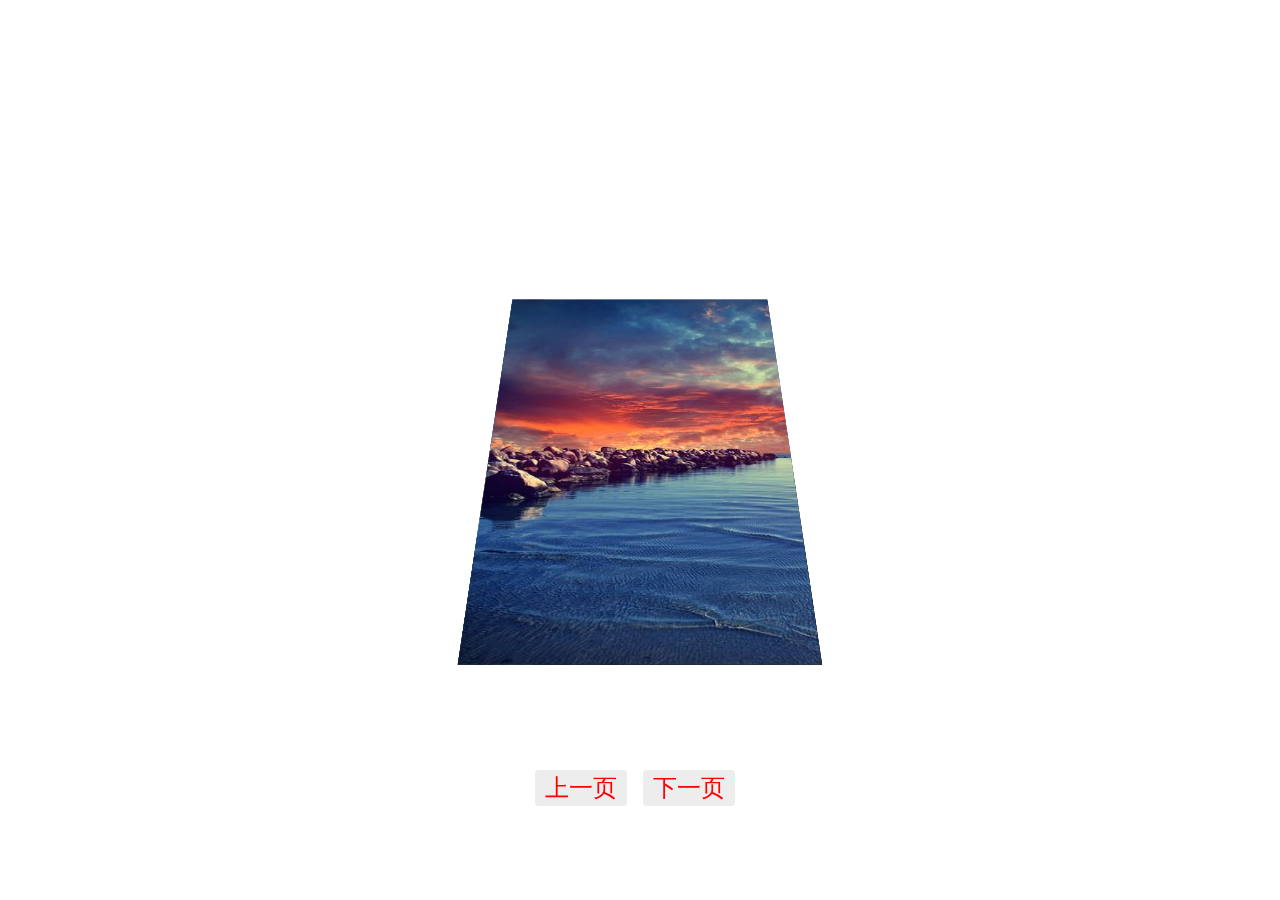
<file: index.html>
<!DOCTYPE html>
<html lang="en">
<head>
	<meta charset="UTF-8">
	<title>图片翻页</title>
	<link rel="stylesheet" href="./css/style.css">
	<script src="js/jquery-1.11.3.min.js" type="text/javascript" charset="utf-8"></script>
	<script src="js/index.js"></script>
</head>
<body>
	<div id="main" class="preserve-3d">
		<div class="page preserve-3d animation-1">
			<div class="img-page">
				<img src="./img/1.jpg">
			</div>
		</div>
		<div class="page preserve-3d animation-2">
			<div class="img-page">
				<img src="./img/2.jpg">
			</div>
		</div>
		<div class="page preserve-3d animation-3">
			<div class="img-page">
				<img src="./img/3.jpg">
			</div>
		</div>
		<div class="page preserve-3d animation-4">
			<div class="img-page">
				<img src="./img/4.jpg">
			</div>
		</div>
		<div class="page preserve-3d animation-5">
			<div class="img-page">
				<img src="./img/5.jpg">
			</div>
		</div>
		<div class="page preserve-3d animation-6">
			<div class="img-page">
				<img src="./img/6.jpg">
			</div>
		</div>
		<div class="page preserve-3d animation-7">
			<div class="img-page">
				<img src="./img/7.jpg">
			</div>
		</div>
		<div class="page preserve-3d animation-8">
			<div class="img-page">
				<img src="./img/8.jpg">
			</div>
		</div>
	</div>
	<div class="btn">
		<span class="prev">上一页</span>
		<span class="next">下一页</span>
	</div>
</body>
</html>
</file>
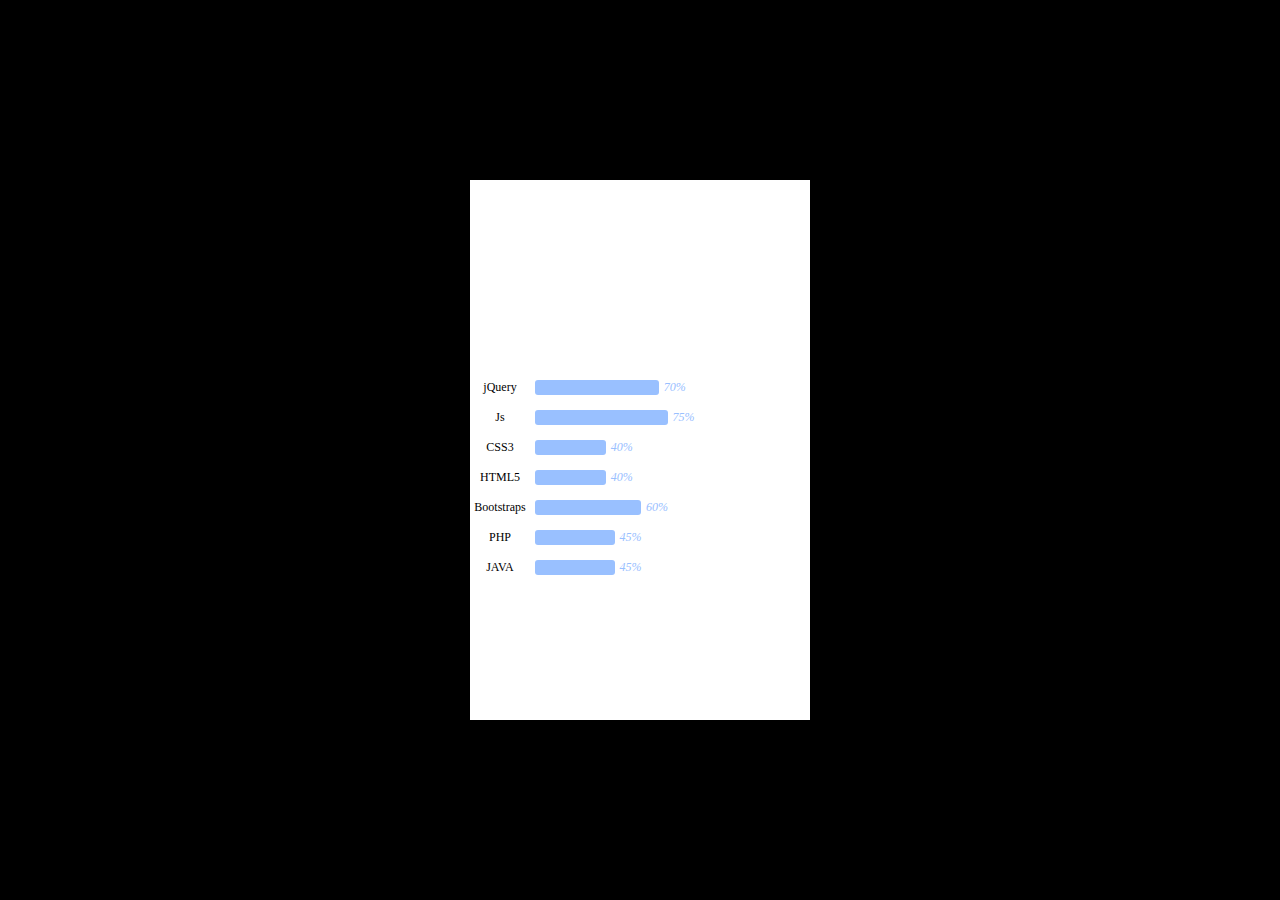
<file: canvas/web_ComponentBar.html>
<!DOCTYPE html>
<html>
<head>
 	<meta charset="utf-8">
	<meta name = 'viewport' content="width = device-width,minimum-scale=1,maximum-scale=1">
	<title>web柱状图</title>

	<style type="text/css">
		body{
			margin:0;
			padding: 0;
			background-color: #000;
			font-size: 12px;
		}
		.device{
            width: 340px;
            height: 540px;
            background-color: #fff;
            position: absolute;
            left: 50%;
            top: 50%;
            margin: -270px 0 0 -170px;
        }
	</style>
	<script type="text/javascript" src="js/lib/jquery.js"></script>
    <script type="text/javascript" src="js/web_ComponentBase.js"></script>
    <script type="text/javascript" src="js/web_ComponentBar.js"></script>
    <link rel="stylesheet" type="text/css" href="css/web_ComponentBase.css">
    <link rel="stylesheet" type="text/css" href="css/web_ComponentBar.css">
</head>
<body>
	<div class="device"></div>
	<script type="text/javascript">
		var cfg = {
			type :'bar',
			width : 530,
            height : 600,
			data:[
                ['jQuery' , .70 ],
                ['Js' , .75  ,'#ff7676'],
                ['CSS3' , .40 ],
                ['HTML5' , .40  ],
                ['Bootstraps' , .60  ],
                ['PHP' , .45  ],
                ['JAVA' , .45],
            ],
            css : {
                top:100,
                opacity:0
            },
            animateIn:{
                opacity:1,
                top:200,
            },
            animateOut:{
                opacity:0,
                top:100,
            },
            centent:true
		}
		// var web = new web_ComponentBase
		var comBar =  new webComponentBar( 'myBarComponent' ,cfg );
		$('.device').append(comBar);
		var leave = true;
        $('body').click(function (){
            leave = !leave;
            $('.web_component').trigger( leave ? 'onLeave' : 'onLoad' )
        }).click();
	</script>
</body>
</html>
</file>
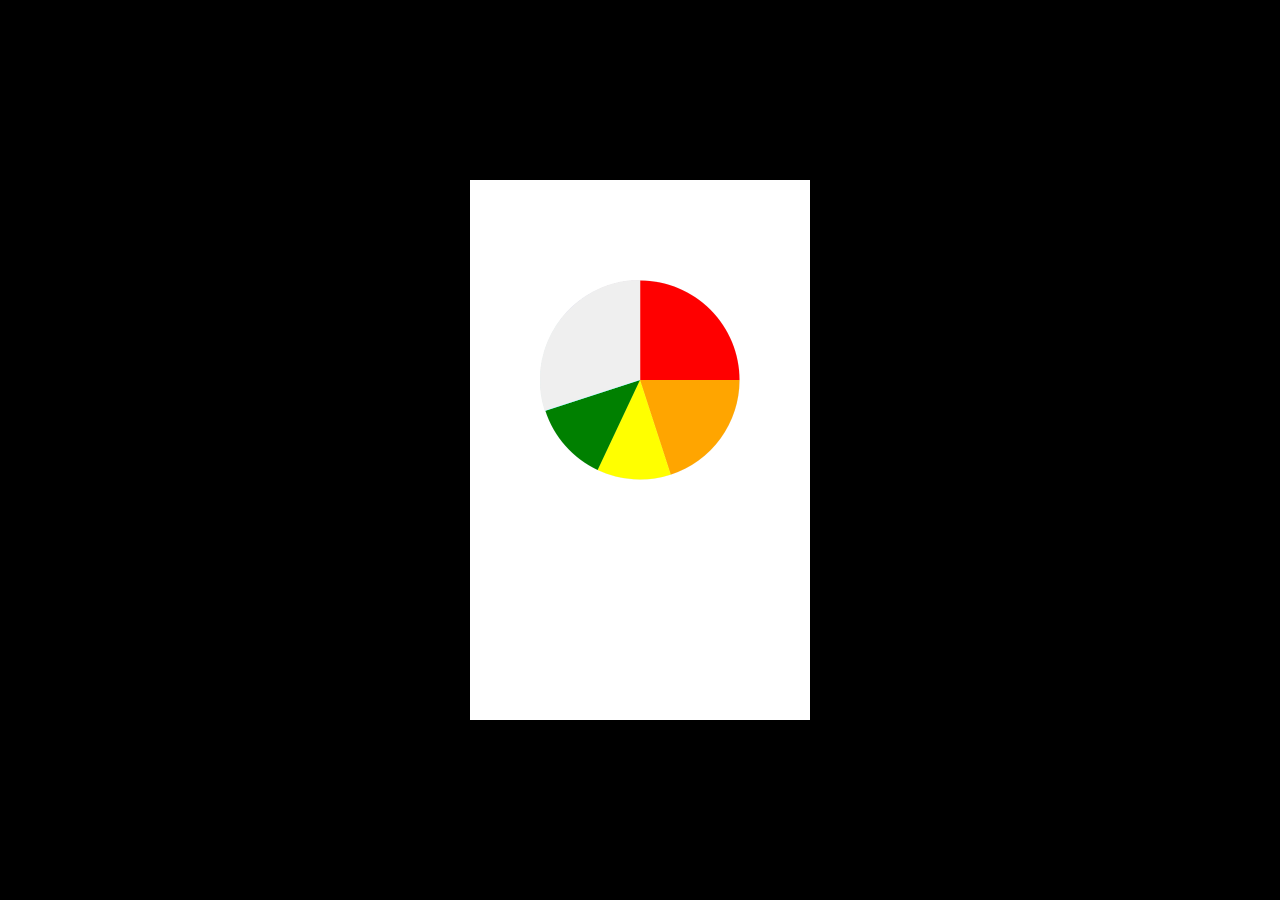
<file: canvas/web_ComponentPie.html>
<!DOCTYPE html>
<html>
<head>
 	<meta charset="utf-8">
	<meta name = 'viewport' content="width = device-width,minimum-scale=1,maximum-scale=1">
	<title>web折线图</title>

	<style type="text/css">
		body{
			margin:0;
			padding: 0;
			background-color: #000;
			font-size: 12px;
		}
		.device{
            width: 340px;
            height: 540px;
            background-color: #fff;
            position: absolute;
            left: 50%;
            top: 50%;
            margin: -270px 0 0 -170px;
        }
	</style>
	<script type="text/javascript" src="js/lib/jquery.js"></script>
    <script type="text/javascript" src="js/web_ComponentBase.js"></script>
    <script type="text/javascript" src="js/web_ComponentPie.js"></script>
    <link rel="stylesheet" type="text/css" href="css/web_ComponentBase.css">
    <link rel="stylesheet" type="text/css" href="css/web_ComponentPie.css">
</head>
<body>
	<div class="device"></div>
	<script type="text/javascript">
		var cfg = {
			type :'pie',
			width : 400,
            height : 400,
			data:[
                ['jQuery' , .25 ],
                ['Js' , .20],
                ['CSS3' , .12 ],
                ['HTML5' , .13  ],
                ['BS' , .15  ],
                ['PHP' , .08  ],
                ['JAVA' , .07],
            ],
            css : {
                top:100,
                opacity:1
            },
            // animateIn:{
            //     opacity:1,
            //     top:200,
            // },
            // animateOut:{
            //     opacity:0,
            //     top:100,
            // },
            center:true
		}
		// var web = new web_ComponentBase
		var comBar =  new webComponentPie( 'myBarComponent' ,cfg );
		$('.device').append(comBar);
		var leave = true;
        $('body').click(function (){
            leave = !leave;
            $('.web_component').trigger( leave ? 'onLeave' : 'onLoad' )
        }).click();
	</script>
</body>
</html>
</file>
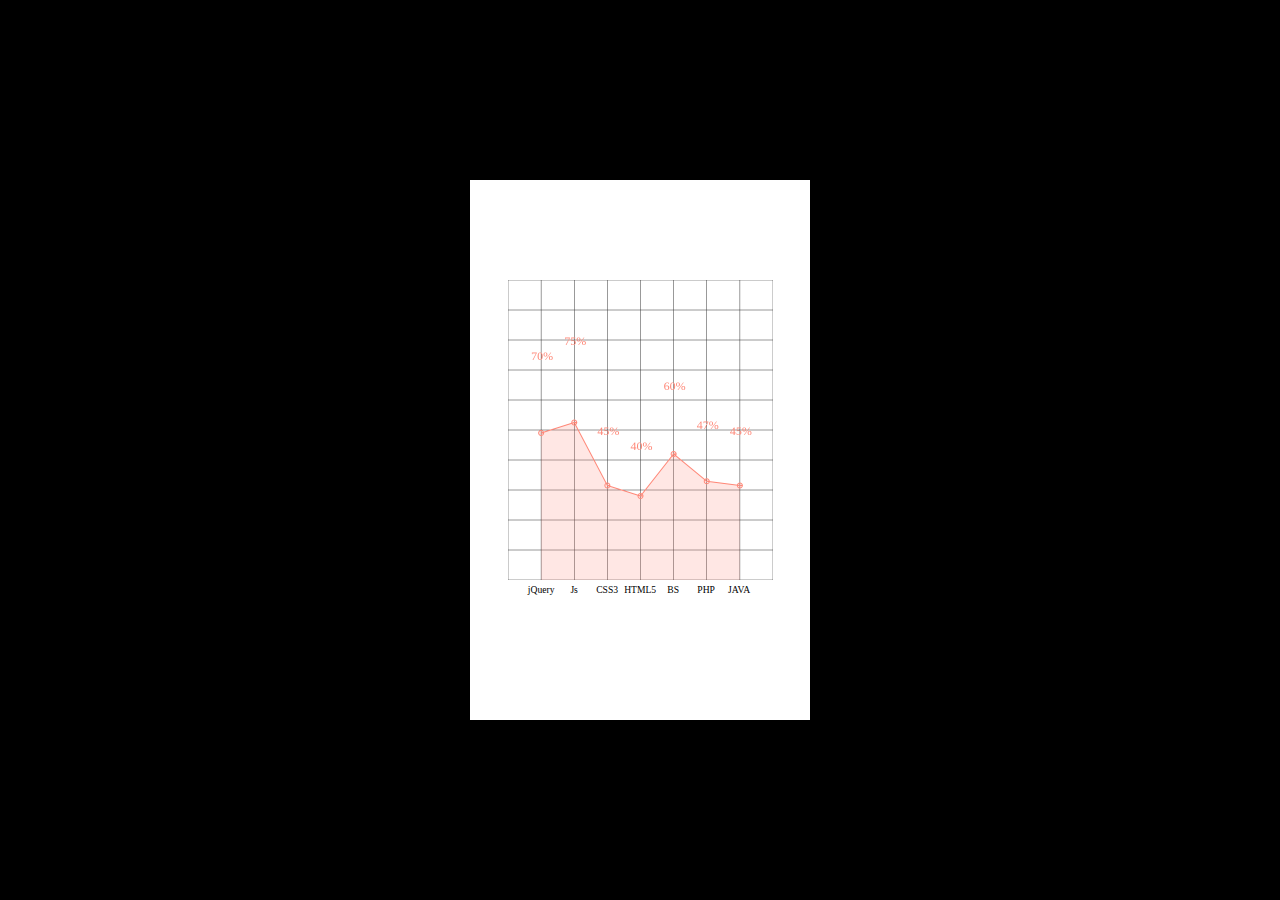
<file: canvas/web_ComponentPolyline.html>
<!DOCTYPE html>
<html>
<head>
 	<meta charset="utf-8">
	<meta name = 'viewport' content="width = device-width,minimum-scale=1,maximum-scale=1">
	<title>web折线图</title>

	<style type="text/css">
		body{
			margin:0;
			padding: 0;
			background-color: #000;
			font-size: 12px;
		}
		.device{
            width: 340px;
            height: 540px;
            background-color: #fff;
            position: absolute;
            left: 50%;
            top: 50%;
            margin: -270px 0 0 -170px;
        }
	</style>
	<script type="text/javascript" src="js/lib/jquery.js"></script>
    <script type="text/javascript" src="js/web_ComponentBase.js"></script>
    <script type="text/javascript" src="js/web_ComponentPolyline.js"></script>
    <link rel="stylesheet" type="text/css" href="css/web_ComponentBase.css">
    <link rel="stylesheet" type="text/css" href="css/web_ComponentPolyline.css">
</head>
<body>
	<div class="device"></div>
	<script type="text/javascript">
		var cfg = {
			type :'polyline',
			width : 530,
            height : 600,
			data:[
                ['jQuery' , .70 ],
                ['Js' , .75],
                ['CSS3' , .45 ],
                ['HTML5' , .40  ],
                ['BS' , .60  ],
                ['PHP' , .47  ],
                ['JAVA' , .45],
            ],
            css : {
                top:100,
                opacity:1
            },
            // animateIn:{
            //     opacity:1,
            //     top:200,
            // },
            // animateOut:{
            //     opacity:0,
            //     top:100,
            // },
            center:true
		}
		// var web = new web_ComponentBase
		var comBar =  new webComponentBar( 'myBarComponent' ,cfg );
		$('.device').append(comBar);
		var leave = true;
        $('body').click(function (){
            leave = !leave;
            $('.web_component').trigger( leave ? 'onLeave' : 'onLoad' )
        }).click();
	</script>
</body>
</html>
</file>
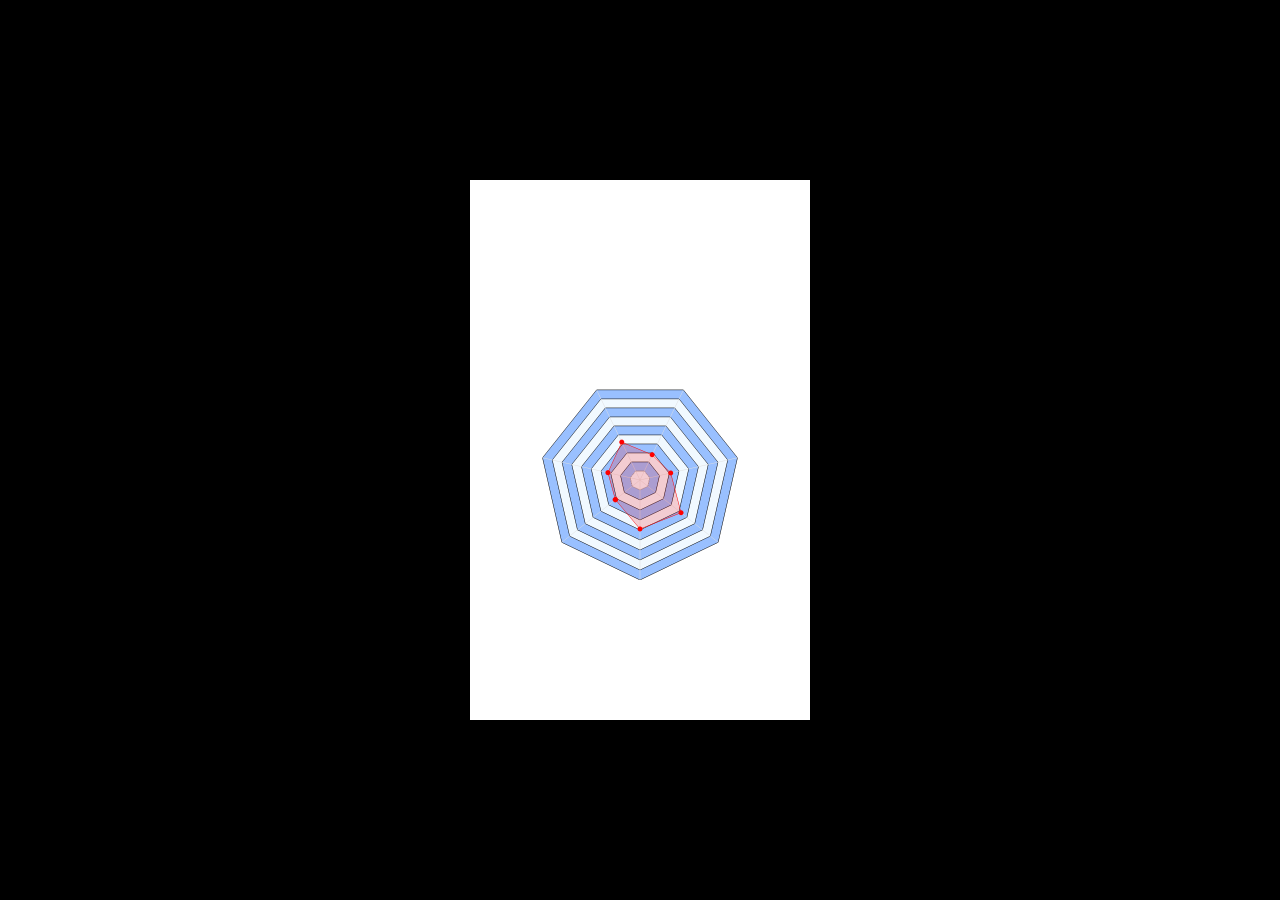
<file: canvas/web_ComponentRadar.html>
<!DOCTYPE html>
<html>
<head>
 	<meta charset="utf-8">
	<meta name = 'viewport' content="width = device-width,minimum-scale=1,maximum-scale=1">
	<title>web折线图</title>

	<style type="text/css">
		body{
			margin:0;
			padding: 0;
			background-color: #000;
			font-size: 12px;
		}
		.device{
            width: 340px;
            height: 540px;
            background-color: #fff;
            position: absolute;
            left: 50%;
            top: 50%;
            margin: -270px 0 0 -170px;
        }
	</style>
	<script type="text/javascript" src="js/lib/jquery.js"></script>
    <script type="text/javascript" src="js/web_ComponentBase.js"></script>
    <script type="text/javascript" src="js/web_ComponentRadar.js"></script>
    <link rel="stylesheet" type="text/css" href="css/web_ComponentBase.css">
    <link rel="stylesheet" type="text/css" href="css/web_ComponentRadar.css">
</head>
<body>
	<div class="device"></div>
	<script type="text/javascript">
		var cfg = {
			type :'polyline',
			width : 400,
            height : 400,
			data:[
                ['jQuery' , .70 ],
                ['Js' , .75],
                ['CSS3' , .45 ],
                ['HTML5' , .40  ],
                ['BS' , .60  ],
                ['PHP' , .47  ],
                ['JAVA' , .45],
            ],
            css : {
                top:100,
                opacity:1
            },
            animateIn:{
                opacity:1,
                top:200,
            },
            animateOut:{
                opacity:0,
                top:100,
            },
            center:true
		}
		// var web = new web_ComponentBase
		var comBar =  new webComponentRadar( 'myBarComponent' ,cfg );
		$('.device').append(comBar);
		var leave = true;
        $('body').click(function (){
            leave = !leave;
            $('.web_component').trigger( leave ? 'onLeave' : 'onLoad' )
        }).click();
	</script>
</body>
</html>
</file>
<file: css/style.css>
/* 初始化浏览器 */
body, html{
	font: 24px/1 "microsoft yahei";
	margin: 0;
	padding: 0;
	height: 100%;
	-webkit-perspective: 1000px;
	-moz-perspective: 1000px;
	-ms-perspective: 1000px;
	perspective: 1000px;
}
img {
	border: none;
}

#main {
	position: absolute;
	top: 50%;
	left: 50%;
	margin-left: -150px;
	margin-top: -250px;
	width: 300px;
	height: 500px;
	background-color: #fff;
	-webkit-transform: rotateX(45deg);
	-ms-transform: rotateX(45deg);
	-o-transform: rotateX(45deg);
	transform: rotateX(45deg);
}

.preserve-3d{
	-webkit-transform-style: preserve-3d;
	-moz-transform-style: preserve-3d;
	-ms-transform-style: preserve-3d;
	transform-style: preserve-3d;	
}

.page {
	-webkit-transform-origin: 0 50%;
	-moz-transform-origin: 0 50%;
	-ms-transform-origin: 0 50%;
	-o-transform-origin: 0 50%;
	transform-origin: 0 50%;
	-webkit-transform: rotateY(0deg);
	-ms-transform: rotateY(0deg);
	-o-transform: rotateY(0deg);
	transform: rotateY(0deg);
}

.img-page {
	position: absolute;
	top: 0;
	left: 0;
	width: 300px;
	height: 500px;
}
.img-page p{background-color: #fff;}
.animation-1,.animation-2,.animation-3,.animation-4,.animation-5,.animation-6,.animation-7
{
	transform: rotateY(0deg);
	-webkit-transform: rotateY(0deg);
	-ms-transform: rotateY(0deg);
	-o-transform: rotateY(0deg);
}
.animation-1{position: absolute;z-index: 99;}
.animation-2{position: absolute;z-index: 98;}
.animation-3{position: absolute;z-index: 97;}
.animation-4{position: absolute;z-index: 96;}
.animation-5{position: absolute;z-index: 95;}
.animation-6{position: absolute;z-index: 94;}
.animation-7{position: absolute;z-index: 93;}
.animation-8{position: absolute;z-index: 92;}
.show.animation-1,.show.animation-2,.show.animation-3,.show.animation-4,.show.animation-5,.show.animation-6,.show.animation-7,.show.animation-8
{
	transition: all 3s linear 0s;
	-webkit-transition: all 3s linear 0s;
	-ms-transition: all 3s linear 0s;
	-o-transition: all 3s linear 0s;
	transform: rotateY(-160deg);
	-webkit-transform: rotateY(-160deg);
	-ms-transform: rotateY(-160deg);
	-o-transform: rotateY(-160deg);

}
.hide.animation-1,.hide.animation-2,.hide.animation-3,.hide.animation-4,.hide.animation-5,.hide.animation-6,.hide.animation-7,.hide.animation-8
{
	transition: all 3s linear 0s;
	-webkit-transition: all 3s linear 0s;
	-ms-transition: all 3s linear 0s;
	-o-transition: all 3s linear 0s;
	transform: rotateY(0deg);
	-webkit-transform: rotateY(0deg);
	-ms-transform: rotateY(0deg);
	-o-transform: rotateY(0deg);

}
.btn{position: absolute;width: 100%;text-align: center;bottom: 100px;}
.btn span{padding: 5px 10px;margin-right: 10px;background-color: #ededed;color: red;cursor: pointer;border-radius: 4px;}
</file>
<file: canvas/css/web_ComponentBase.css>
/*基本组件样式*/

.web_component{
	background-size: 100%;
	background-repeat: no-repeat;
	position: absolute;
}
</file>
<file: canvas/css/web_ComponentBar.css>
/*柱状图样式*/
.web_componet_bar{

}

.web_component_bar .line{
    height: 15px;
    font-size: 12px;
    line-height: 15px;
    margin-bottom: 15px;
}

.web_component_bar .name{
    width: 60px;
    float: left;
    color: #000;
    text-align: center;
}

.web_component_bar .rate{
    height: 15px;
    margin-left: 5px;
    float: left;
    position: relative;
}
.web_component_bar .rate .bg{
    background-color: #99c0ff;
    width: 0%;
    height: 100%;
    position: absolute;
    left: 0;
    top: 0;
    border-radius: 3px;
}

.web_component_bar .per{
    width: 20px;
    color: #99c0ff;
    margin-left: 5px;
    float: left;
    -webkit-opacity:0;
    font-style: italic;
}

.web_component_bar_load .rate .bg{
    -webkit-transition:all 1s .5s;
    width: 100%;
}


.web_component_bar_leave .rate .bg{
    width: 0%;
}


.web_component_bar_load .per{
    -webkit-transition:all 1s 1.5s;
    -webkit-opacity:1;
}
.web_component_bar_leave .per{
    -webkit-opacity:0;
}
</file>
<file: canvas/css/web_ComponentPie.css>
/*设置折线图的样式*/

.web_component canvas{
	width: 100%;
	height: 100%;
	position: absolute;
	left: 0;
	top: 0;
}
.web_component .web_polytext{
	position: absolute;
	text-align: center;
	bottom:-20px;
	height: 20px;line-height: 20px;
	-webkit-transform: scale(.8);
	-webkit-transition: all 1s 0.5s;
	opacity: 0;
}
.web_component_polyline_leave .web_polytext{
	opacity: 0;
}
.web_component_polyline_load .web_polytext{
	opacity: 1;
}
</file>
<file: canvas/css/web_ComponentPolyline.css>
/*设置折线图的样式*/

.web_component canvas{
	width: 100%;
	height: 100%;
	position: absolute;
	left: 0;
	top: 0;
}
.web_component .web_polytext{
	position: absolute;
	text-align: center;
	bottom:-20px;
	height: 20px;line-height: 20px;
	-webkit-transform: scale(.8);
	-webkit-transition: all 1s 0.5s;
	opacity: 0;
}
.web_component_polyline_leave .web_polytext{
	opacity: 0;
}
.web_component_polyline_load .web_polytext{
	opacity: 1;
}
</file>
<file: canvas/css/web_ComponentRadar.css>
/*设置折线图的样式*/

.web_component canvas{
	width: 100%;
	height: 100%;
	position: absolute;
	left: 0;
	top: 0;
}
.web_component .RadarText{
	position: absolute;
	font-size: 12px;
	transition: all 1s;
}
</file>
